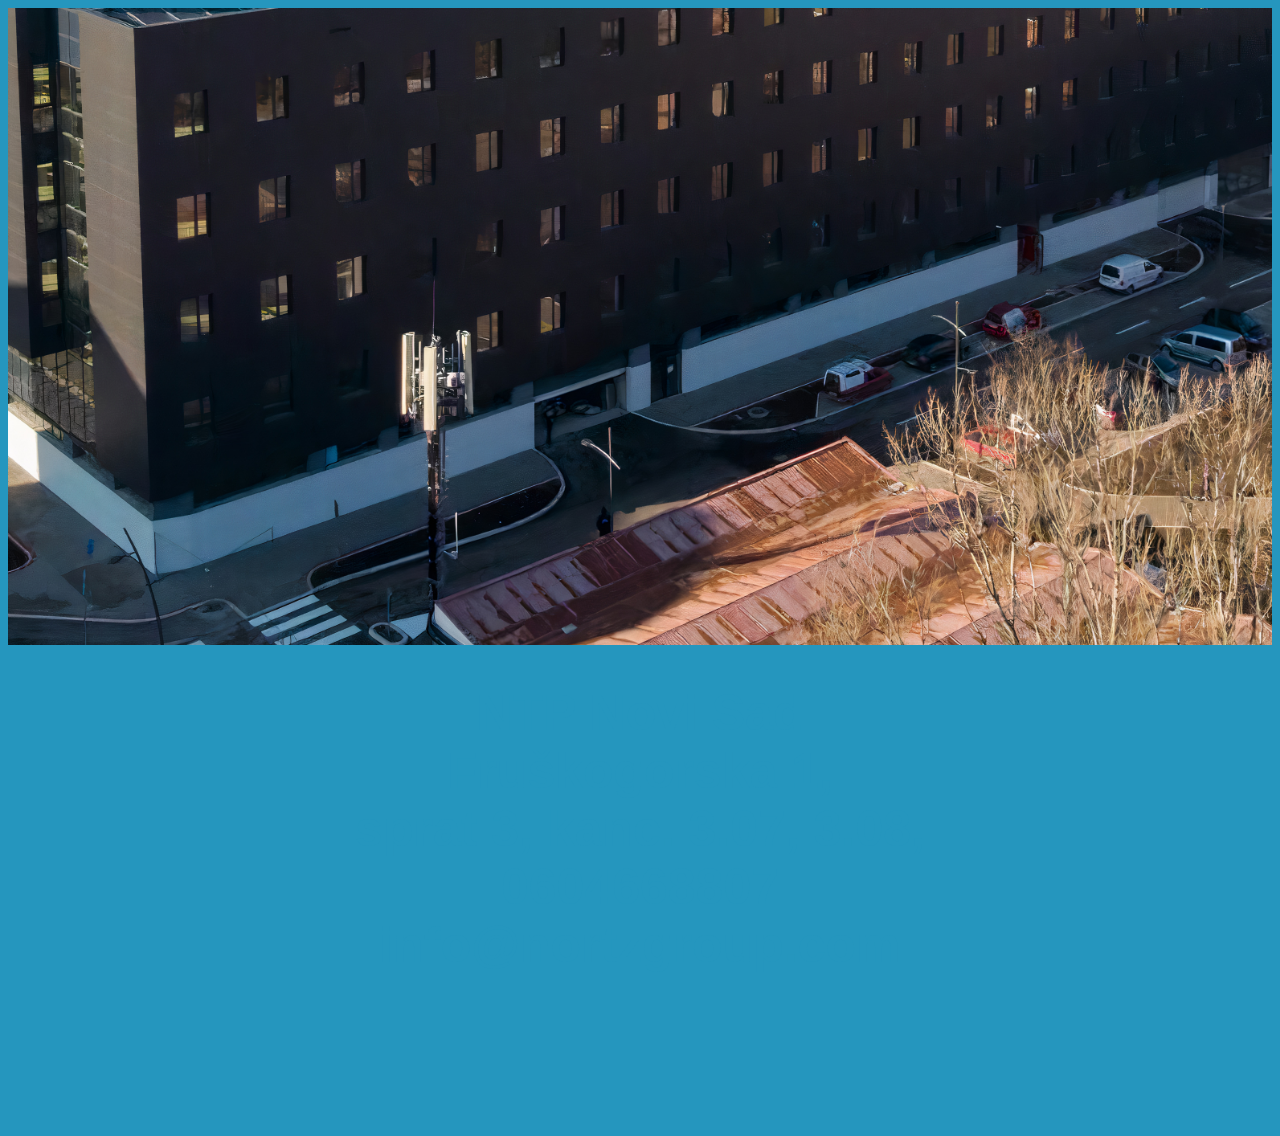
<file: contact.html>
<!DOCTYPE html>
<style>
    .hero-section {
        width: 100%;
        height: 70rem;
        overflow: hidden;
        position: relative;
      }
      
      .hero-section img {
        width: 100%;
        position: absolute;
        top: 0;
        left: 50%;
        
        transform: translate(-50%);
      }

      h1 {
        position: absolute;
        font-size: 90px;
        z-index: 1;
        color: #fff;
        font-family: sans-serif;
        font-weight: bolder;
        left: 50%;
        top: 650px;
        transform: translateX(-50%) ;
    }
        
</style>
<body style="background-color:#2596be">
<div class="hero-section" id="js-hero" >
    2
      <img src="./ntpcrop3_auto_x22_auto_x2final.jpg"
           alt="Image Alt"/>

          
</div>
<h1 style="text-align:center;font-size:50px;color:#2596be">
  NTP Novi Sad<br>
  Fruškogorska 1,<br>
   sprat 3, kanc. 3.07, 3.08,<br>
  0604668807<br>
  info@nortzgroup.com</h1>

  </body>
    <script src="https://code.jquery.com/jquery-3.3.1.slim.min.js"
2
        integrity="sha384-q8i/X+965DzO0rT7abK41JStQIAqVgRVzpbzo5smXKp4YfRvH+8abtTE1Pi6jizo"
3
        crossorigin="anonymous">
4
</script>
<script src="https://code.jquery.com/jquery-3.6.0.js" integrity="sha256-H+K7U5CnXl1h5ywQfKtSj8PCmoN9aaq30gDh27Xc0jk=" crossorigin="anonymous"></script>
<script>
    $(window).scroll(function() {
        var scroll = $(window).scrollTop();
        $("#js-hero img").css({
          width: (100 + scroll) + "%"
        })

        if (scrollY > 400) {
           
          $('h1').css({transform: 'translateY(' + -window.scrollY / 6 + 'px) translateX(-50%)'})
        
        
      }
      })
    
   
      $("html, body").animate({ scrollTop: $('html,body').prop("scrollHeight")}, 3000); 
   
       
   
     
      
</script>
</file>
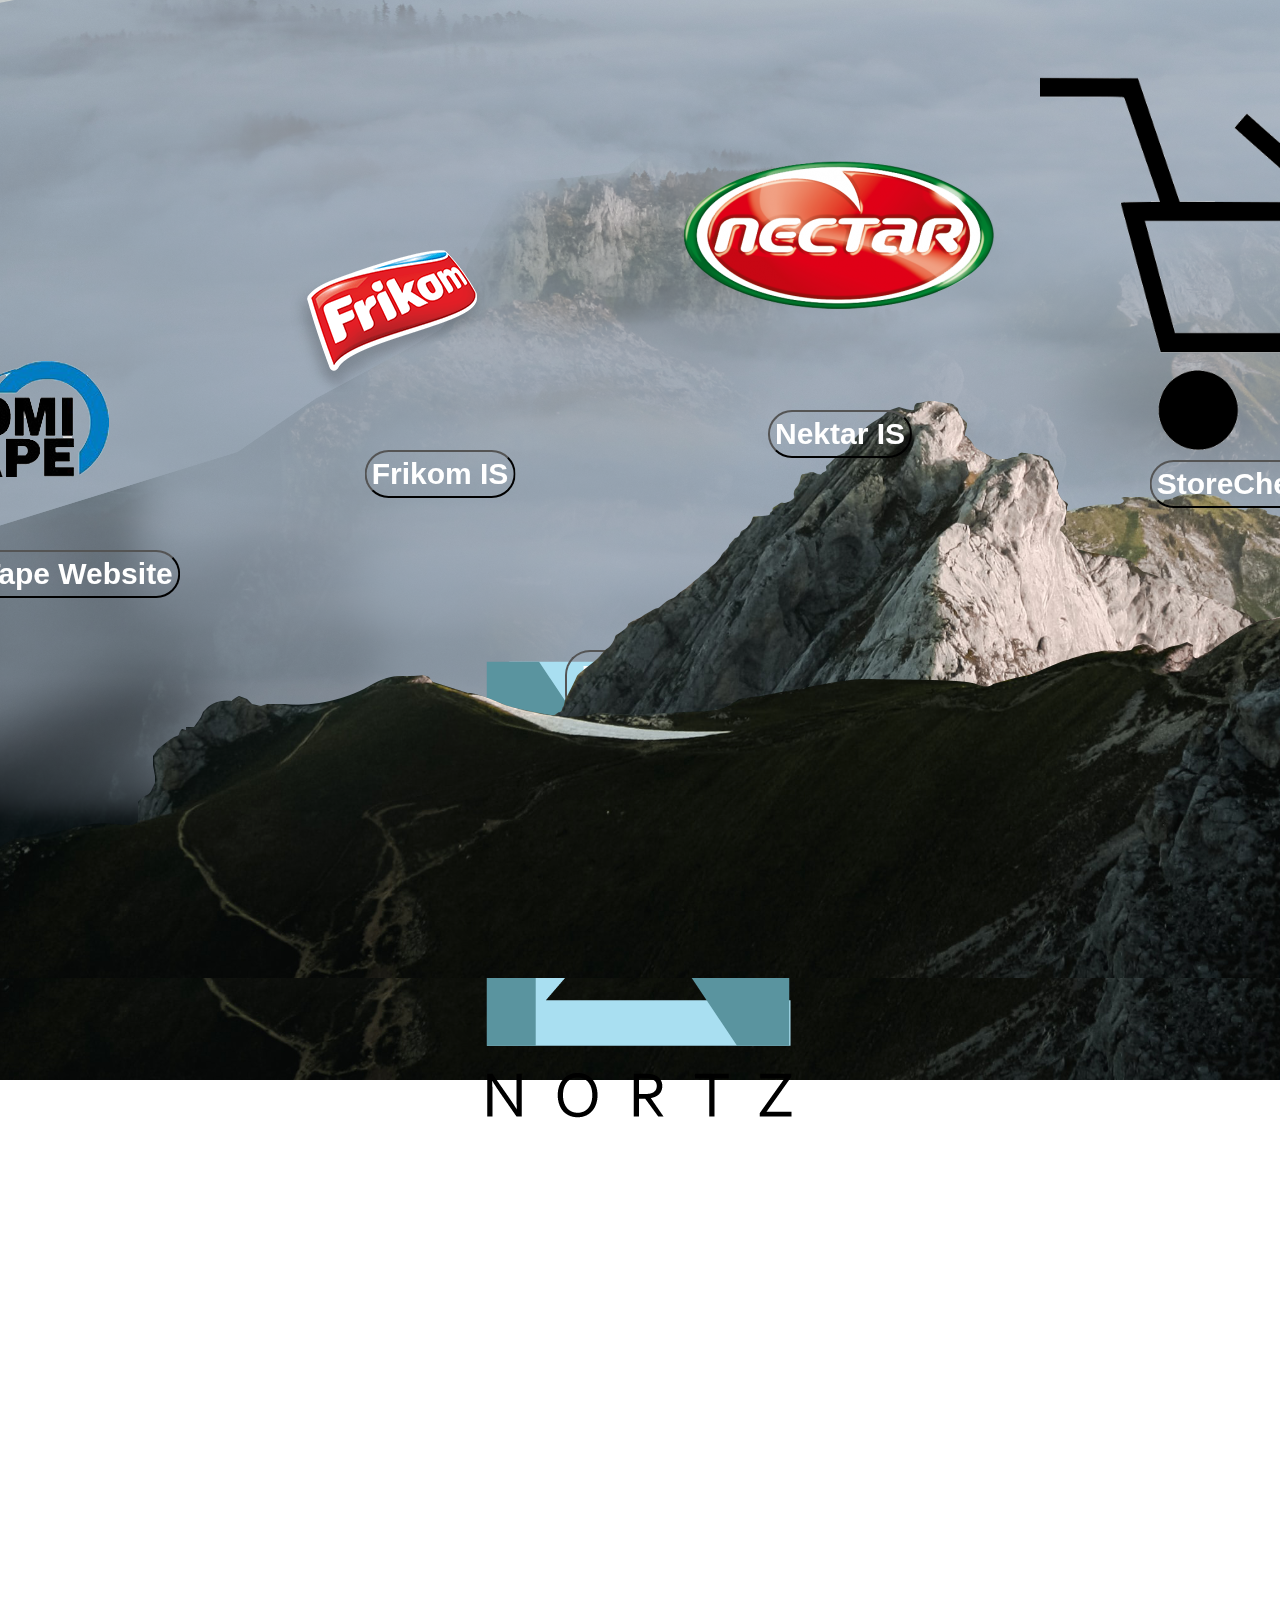
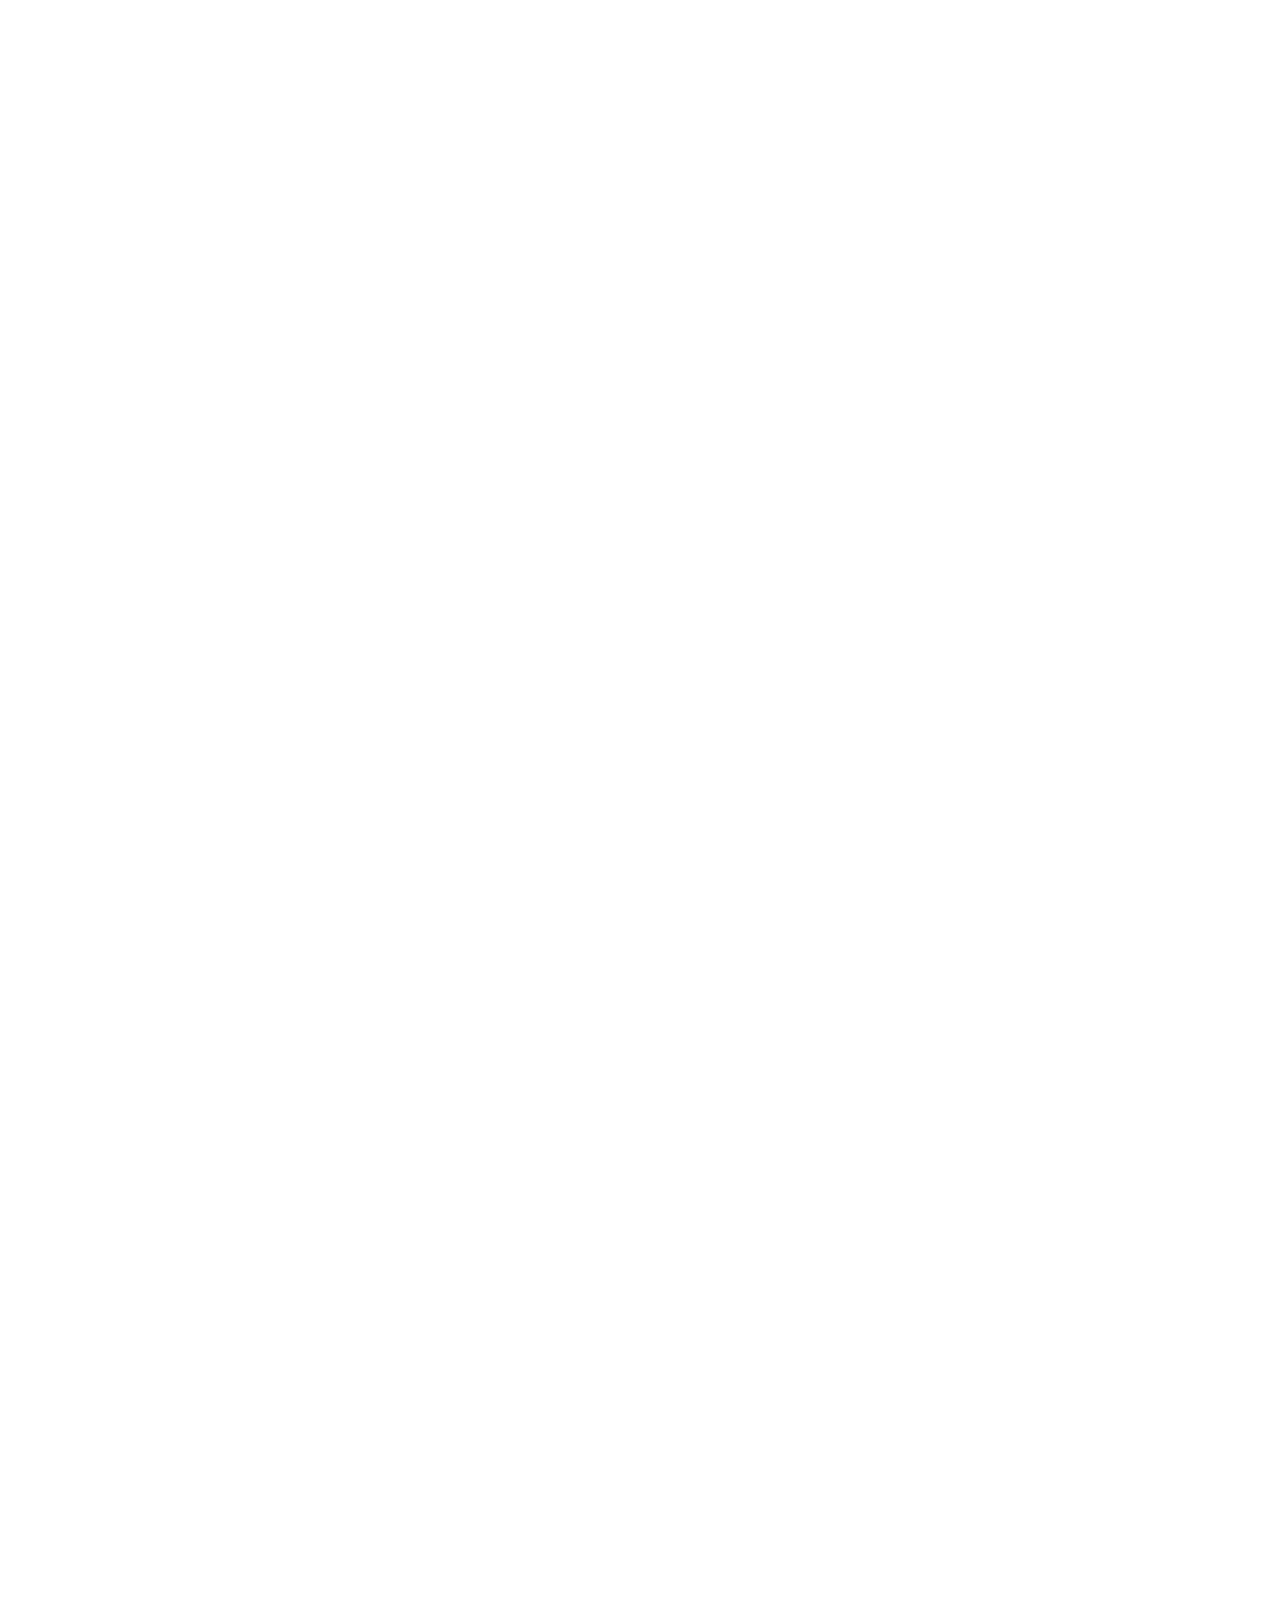
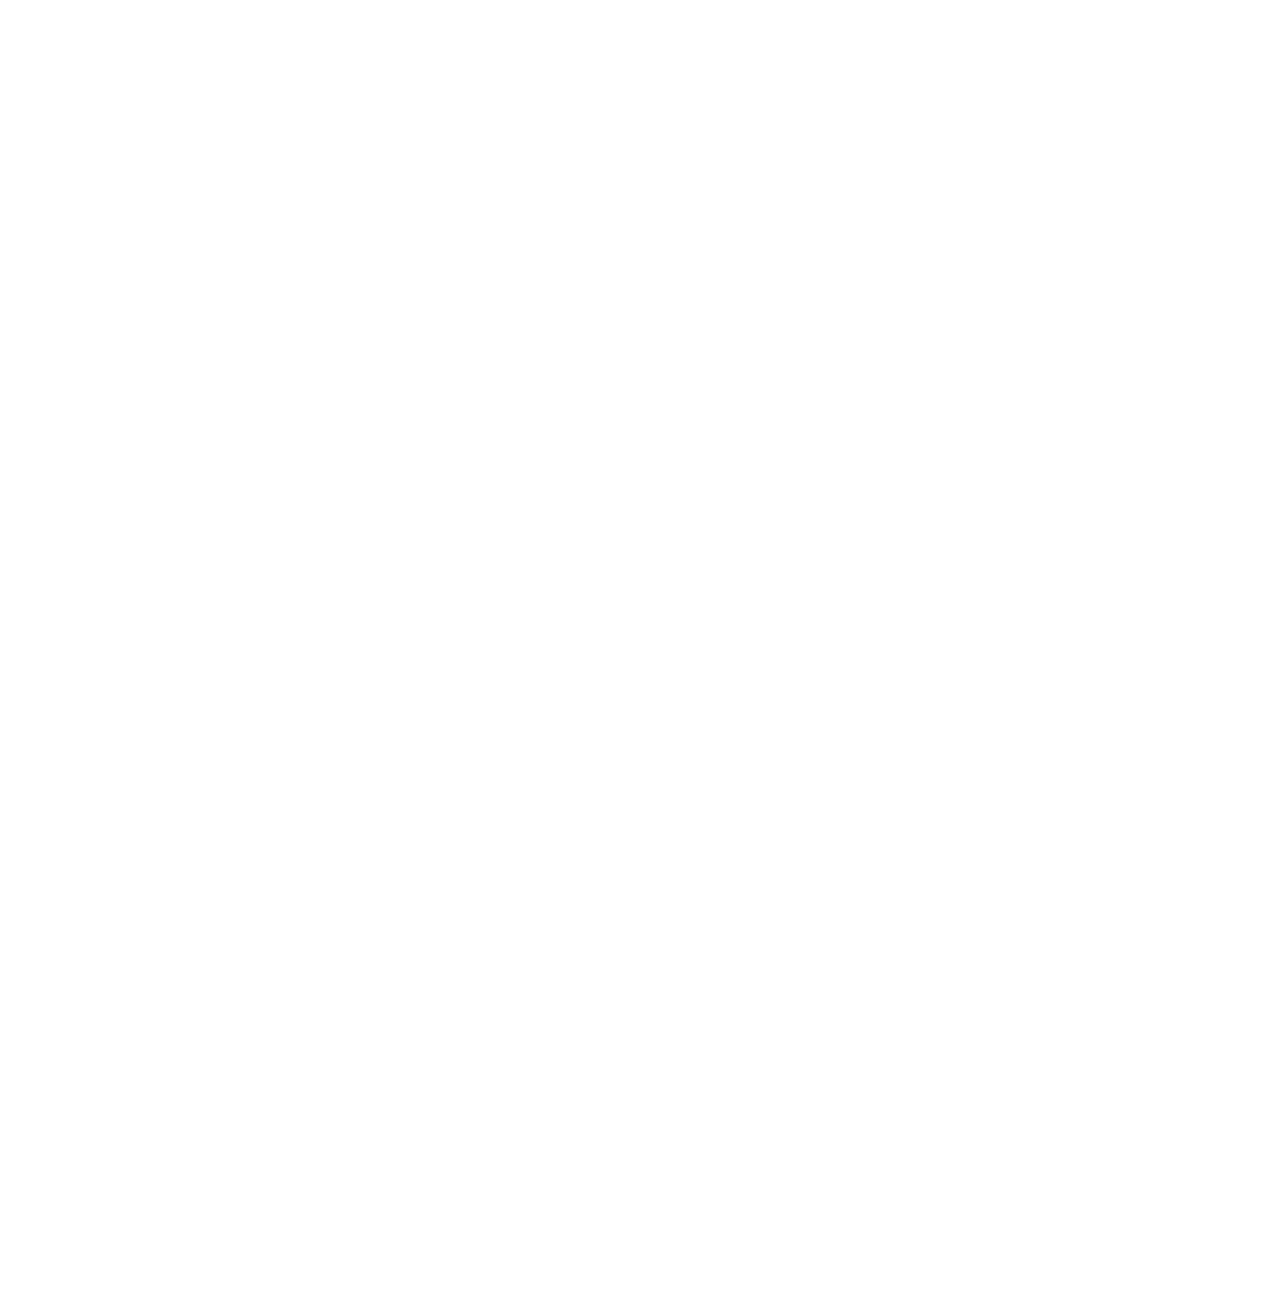
<file: projects.html>
<!DOCTYPE html>
<html lang="en">
<head>
    <meta charset="UTF-8">
    <meta http-equiv="X-UA-Compatible" content="IE=edge">
    <meta name="viewport" content="width=device-width, initial-scale=1.0">
    <link rel="icon" href="nortzlogo.png">
    <link rel="stylesheet" href="css/style.css">
    <title>Nortz</title>
</head>
<body>

    <div class="container">
        <div class="bg_1"></div>
        <div class="bg_2"></div>
        <div class="bg_3"></div>
       
        <div class="bg_5"></div>
        
        

        <div class="bg_9">
            
            <button type="button" class="imagebutton"  style="background:url('./domi-logo.png') no-repeat;"></button> 
            <button type="button" class="projectbutton" onclick="location.href='https://www.domitape.co.rs/';">DomiTape Website</button>
         </div>

     <div class="bg_10">
         <button type="button" class="imagebutton"  style="background:url('./frikom2.png') no-repeat;margin-left:10x;width:300px;height:200px"></button>
         <button type="button" class="projectbutton" style="pointer-events: none;">Frikom IS</button>
         </div>
    
        <div class="bg_11">
            <button type="button" class="imagebutton"  style="background:url('./nektar.png') no-repeat; width:400px; height:170px"></button>
            <button type="button" class="projectbutton" style="margin-top:60px;pointer-events: none;">Nektar IS</button>
         </div>

         <div class="bg_20">
            <button type="button" class="imagebutton"  style="background:url('./storecheckpng.png') no-repeat; width:400px; height:400px; background-size:cover"></button>
            <button type="button" class="projectbutton" style="margin-top:210px;pointer-events: none;">StoreCheck</button>
         </div>

         <div class="bg_12" style="background:url('./codeex2.jpg') no-repeat">
            
         </div>

         

         
         
         
      
      <!--<h1>Our clients</h1>-->  

      <img src="./nortzlogo.png" class="logodiv" alt="Nortz logo">

     <div id="kontaktbtn" style="margin-top:300px" >
        <button type="button" style="width:150px; height:70px; font-size:20px;" onclick="location.href='./contact.html'">Become our client</button>.
     </div>

        

       
        
    </div>

    <script src="https://code.jquery.com/jquery-3.6.0.js" integrity="sha256-H+K7U5CnXl1h5ywQfKtSj8PCmoN9aaq30gDh27Xc0jk=" crossorigin="anonymous"></script>
    <script src="js/main.js"></script>
    <script>

   
   
           $("html, body").animate({ scrollTop: $('html,body').prop("scrollHeight")}, 3000); 
   
       
   
       </script>
</body>
</html>
</file>
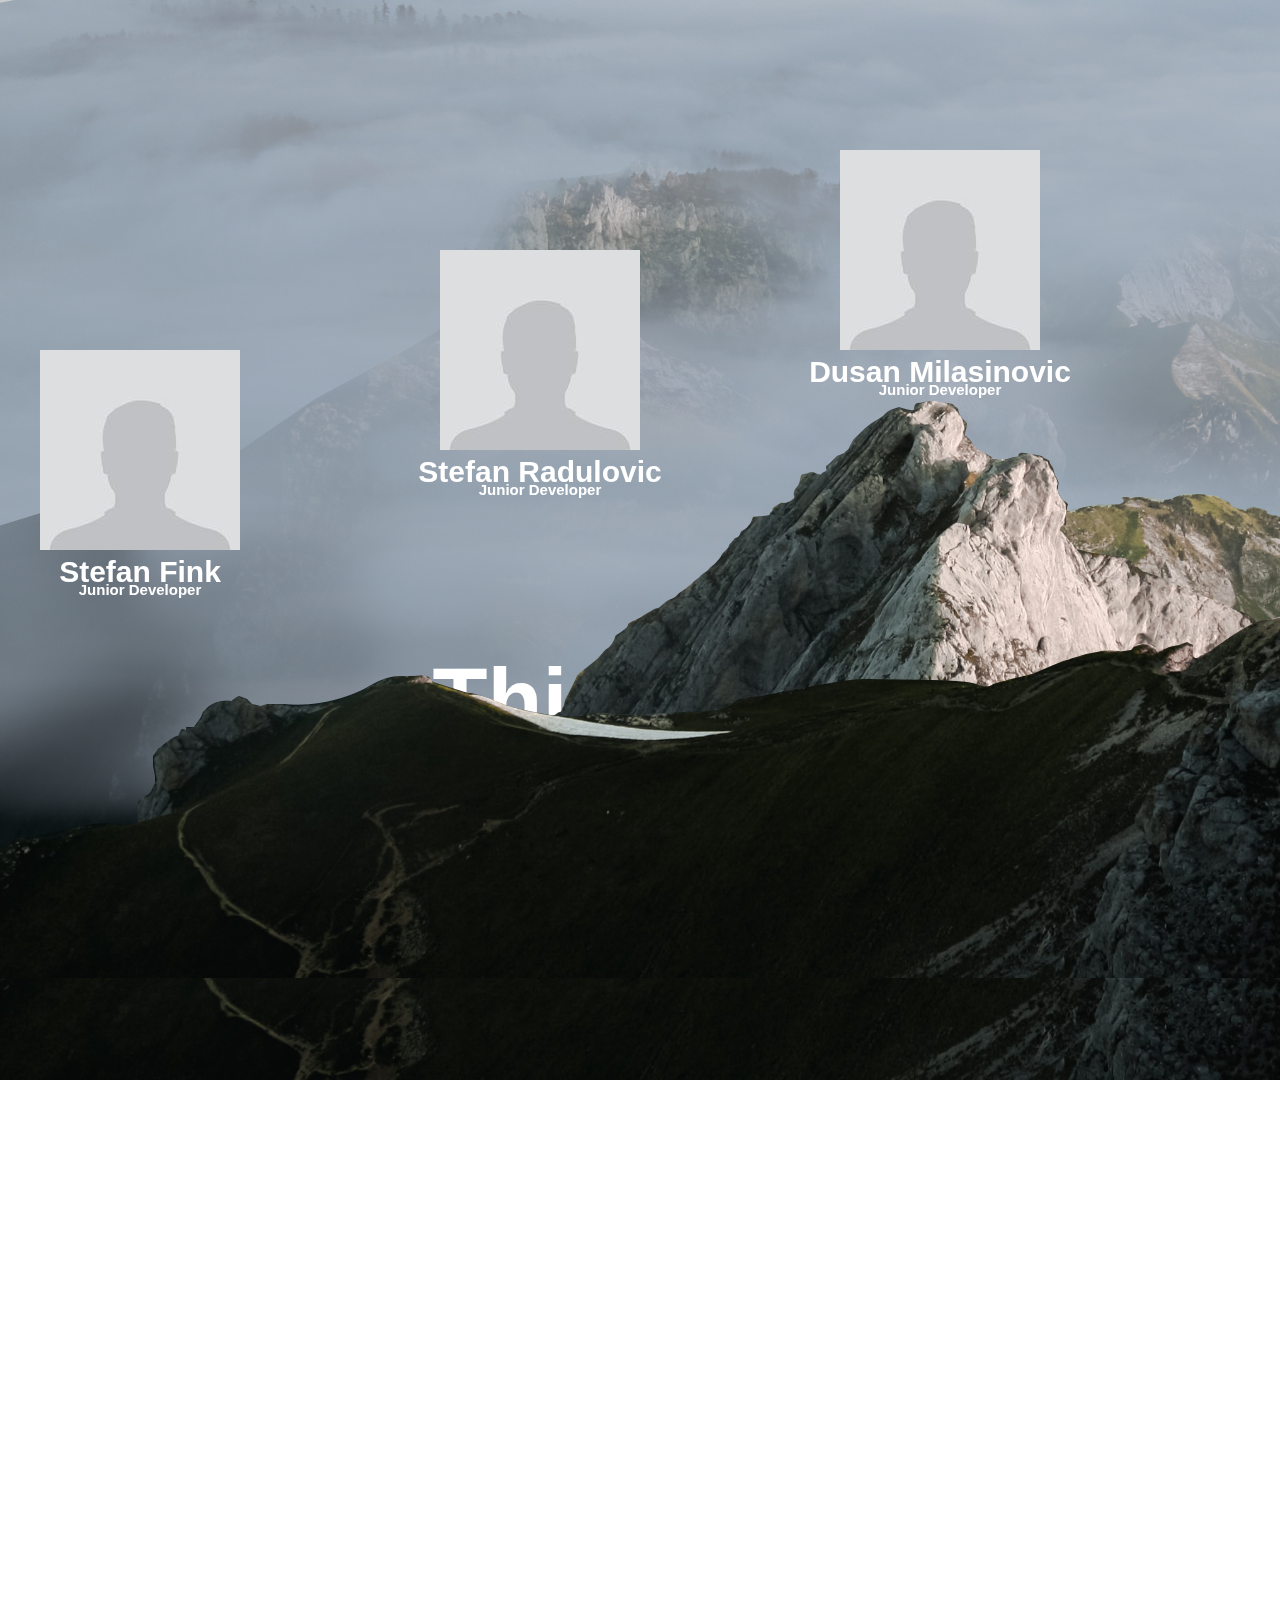
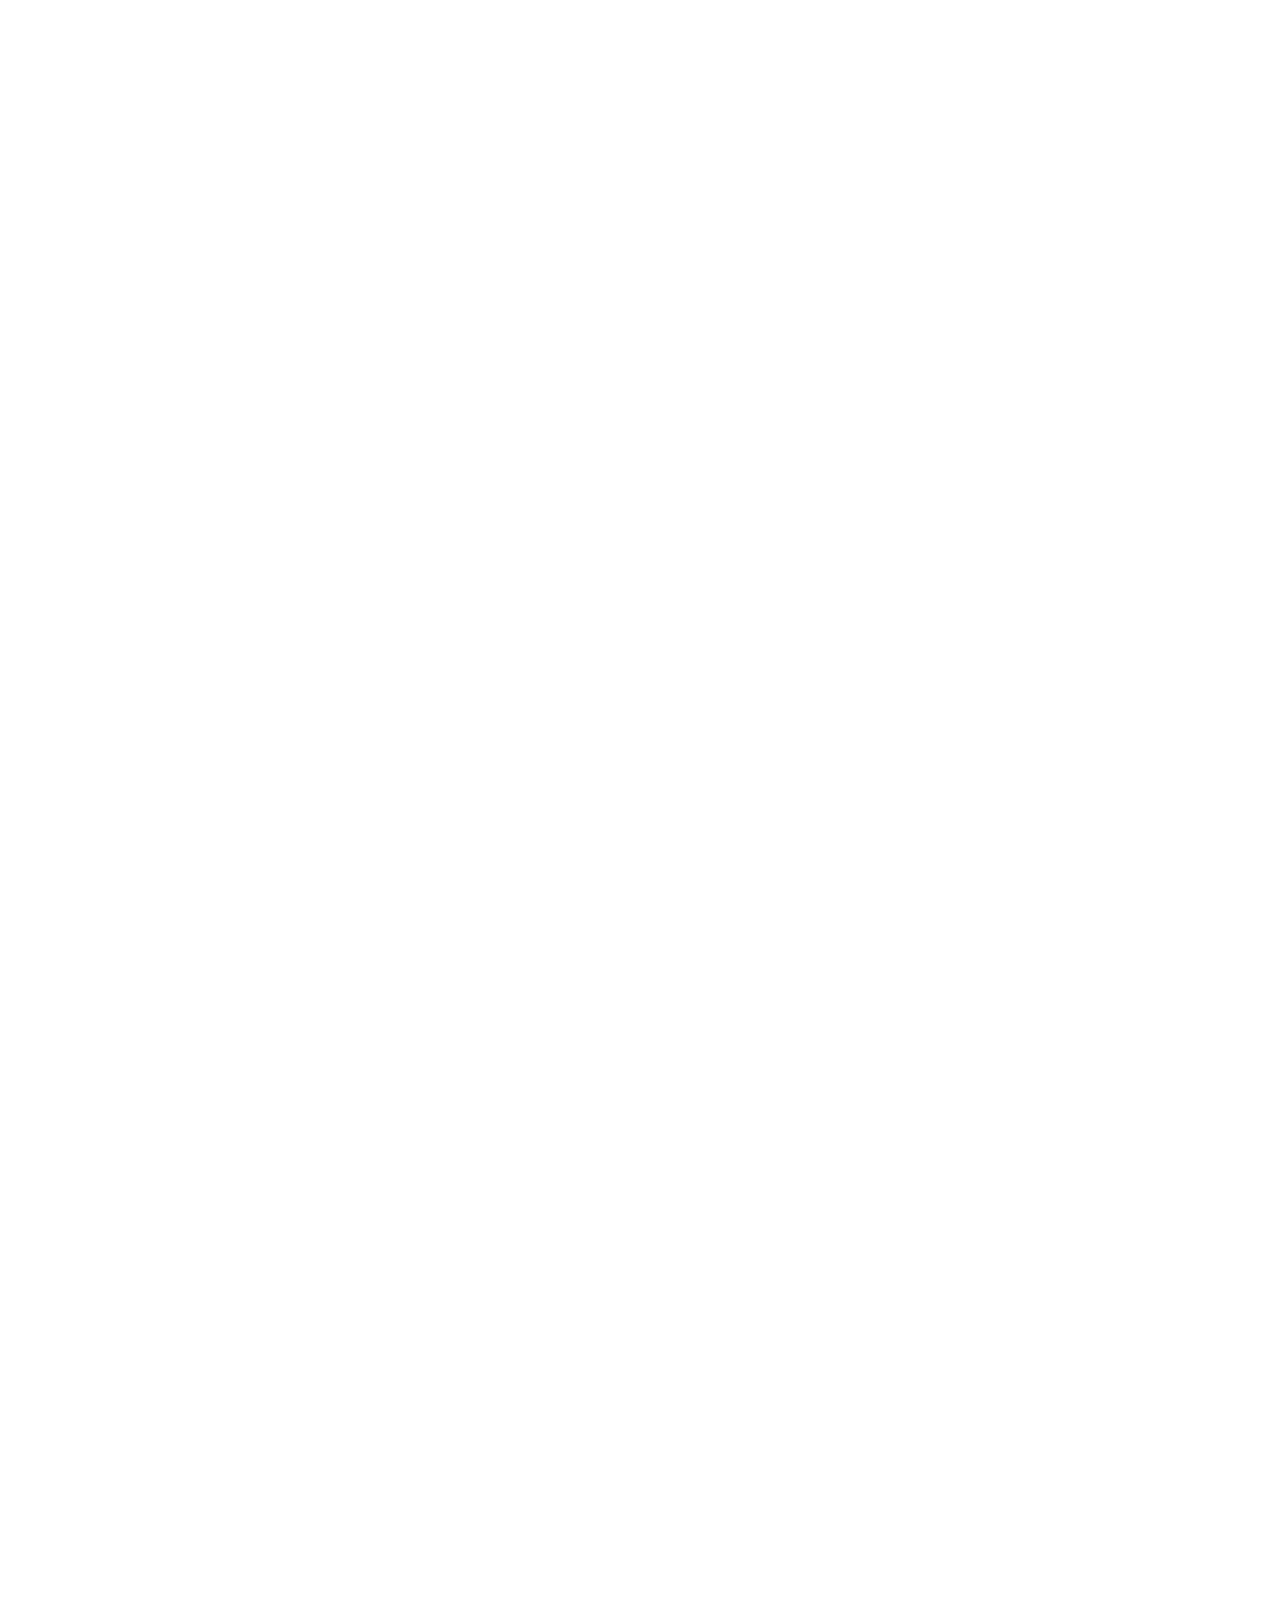
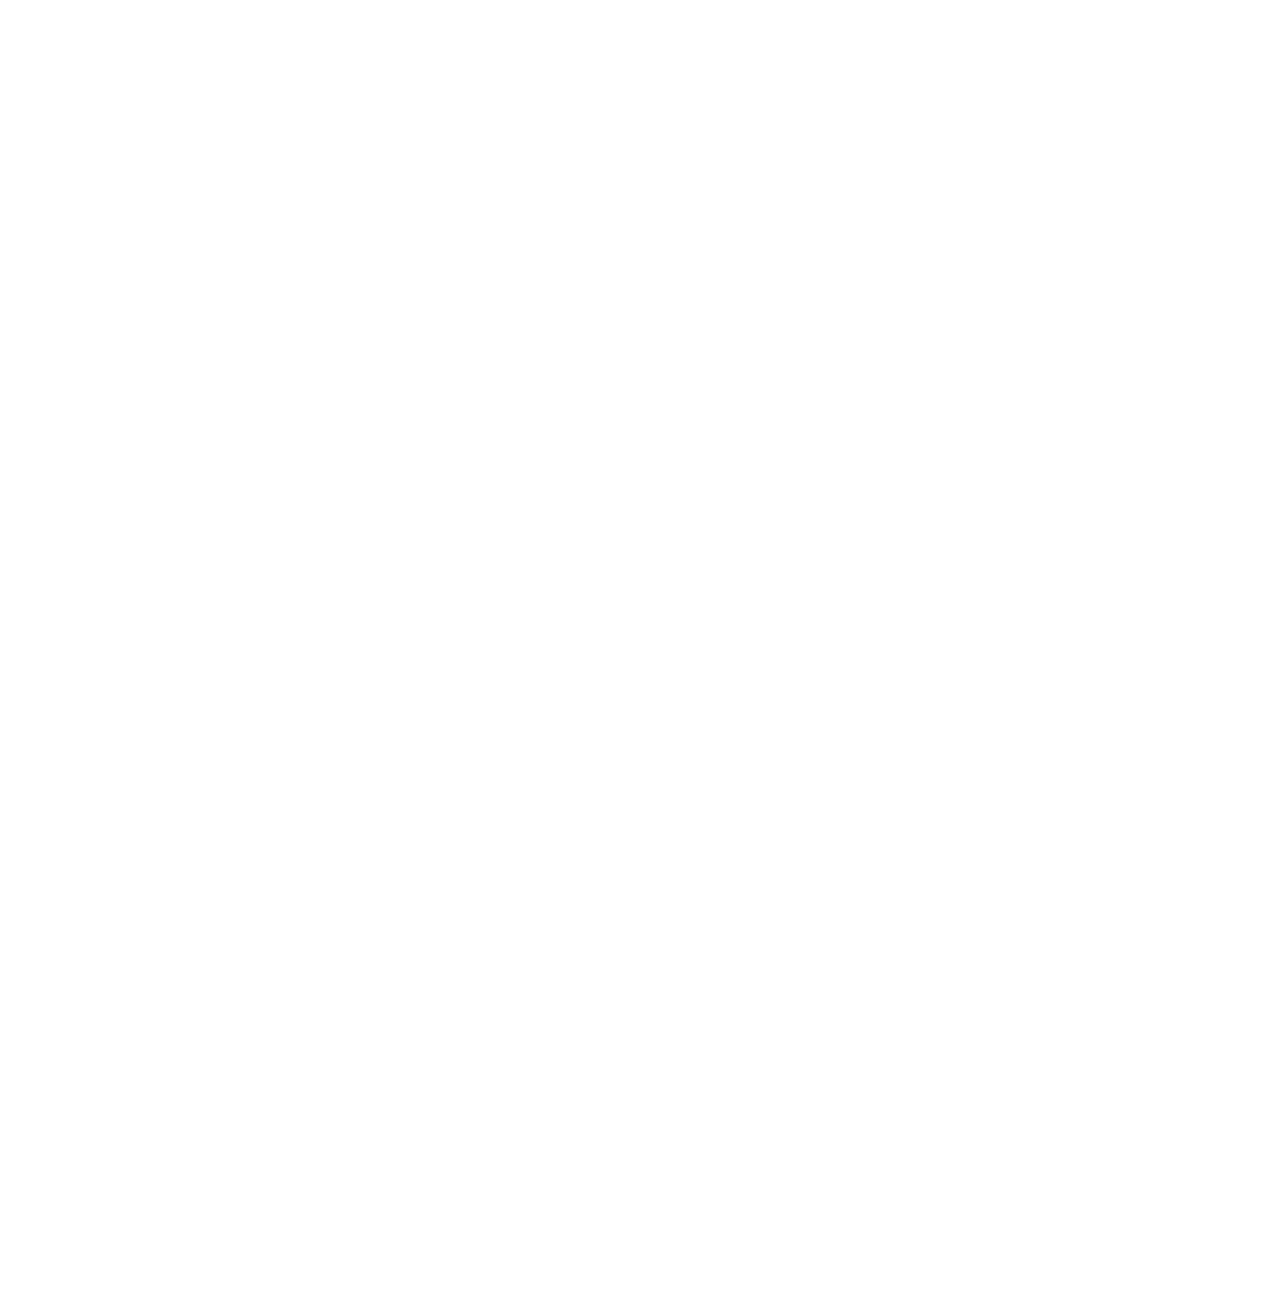
<file: team.html>
<!DOCTYPE html>
<html lang="en">
<head>
    <meta charset="UTF-8">
    <meta http-equiv="X-UA-Compatible" content="IE=edge">
    <meta name="viewport" content="width=device-width, initial-scale=1.0">
    <link rel="stylesheet" href="css/style.css">
    <title>Nortz</title>
</head>
<body>

    <div class="container">
        <div class="bg_1"></div>
        <div class="bg_2"></div>
        <div class="bg_3"></div>
       
        <div class="bg_5"></div>
        
        

  <!--      <div class="bg_9">
            
            <button type="button" class="imagebutton"  style="background:url('./avatar.jpg') no-repeat;  width:150px;height:150px;margin-top:100px"></button> 
            <button type="button" class="projectbutton" style=" pointer-events: none;border:none;margin-top:150px">Miloš Milašinović</button>
            <button type="button" class="projectbutton" style=" pointer-events: none;border:none; margin-top:2%;font-size : 15px;margin-top:200px" >CEO</button>
         </div>

         <div class="bg_10">
         <button type="button" class="imagebutton"  style="background:url('./avatar.jpg') no-repeat;  width:150px;height:150px"></button>
         <button type="button" class="projectbutton" style=" pointer-events: none; border:none;"  onclick="location.href='./projects.html'">Andrej Katin</button>
         <button type="button" class="projectbutton" style=" pointer-events: none;border:none; margin-top:2%;font-size : 15px;">Backend Developer</button>
        </div>
    
        <div class="bg_11">
            <button type="button" class="imagebutton"  style="background:url('./avatar.jpg') no-repeat;  width:150px;height:150px"></button>
            <button type="button" class="projectbutton" style=" pointer-events: none; border:none"  >Danilo Nikolić</button>
            <button type="button" class="projectbutton" style=" pointer-events: none;border:none; margin-top:2%;font-size : 15px;">Frontent Developer</button>
         </div>-->

         <div class="bg_13">
            <button type="button" class="imagebutton"  style="background:url('./avatar.jpg') no-repeat;  width:200px;height:200px"></button>
            <button type="button" class="projectbutton" style=" pointer-events: none; border:none" >Stefan Fink</button>
            <button type="button" class="projectbutton" style=" pointer-events: none;border:none; margin-top:2%;font-size : 15px;">Junior Developer</button>
         </div>

         <div class="bg_14">
            <button type="button" class="imagebutton"  style="background:url('./avatar.jpg') no-repeat;  width:200px;height:200px"></button>
            <button type="button" class="projectbutton" style=" pointer-events: none; border:none" >Stefan Radulovic</button>
            <button type="button" class="projectbutton" style=" pointer-events: none;border:none; margin-top:2%;font-size : 15px;">Junior Developer</button>
         </div>

         <div class="bg_15">
            <button type="button" class="imagebutton"  style="background:url('./avatar.jpg') no-repeat;  width:200px;height:200px"></button>
            <button type="button" class="projectbutton" style=" pointer-events: none; border:none" >Dusan Milasinovic</button>
            <button type="button" class="projectbutton" style=" pointer-events: none;border:none; margin-top:2%;font-size : 15px;">Junior Developer</button>
         </div>

         <div class="bg_12" style="background:url('./codeex2.jpg') no-repeat">
            
         </div>

         

         
         
         
       <!-- <div class="bg_9"></div>-->
        <h1>This is us</h1>
     

        

       
        
    </div>
    
    <script src="https://code.jquery.com/jquery-3.6.0.js" integrity="sha256-H+K7U5CnXl1h5ywQfKtSj8PCmoN9aaq30gDh27Xc0jk=" crossorigin="anonymous"></script>
    <script src="js/main.js"></script>
</body>
</html>
</file>
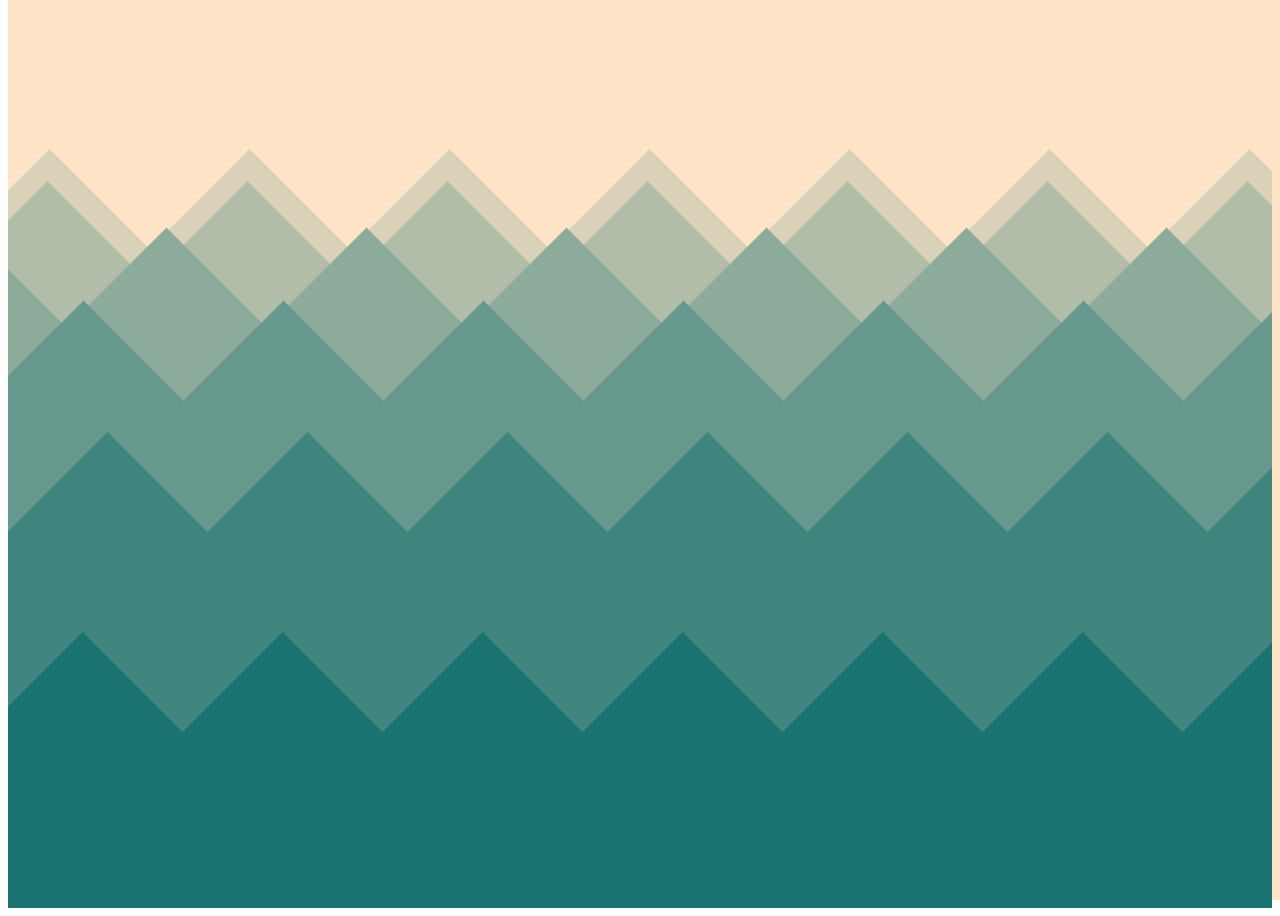
<file: test.html>
<!DOCTYPE html>
<html lang="en">
<style>
 
  .bg {
    position: absolute;
    height: 100%;
    width: 100%;
    top: 0px;
    z-index: 0;
    background-color: #ffe4c7;
  }
  
  .layer {
    position: fixed;
    top: 0px;
    margin: auto;
    width: 100%;
    z-index: 100;
    min-height: 400px;
    top: 0;
    left: 0;
    right: 0;
    bottom: 0;
    background-position: top center;
    background-repeat: no-repeat;
  }
  
  .parallax {
    height: 100vh;
    overflow-x: hidden;
    overflow-y: scroll;
    perspective: 1px;
  }
  
  .parallax-group {
    position: relative;
    height: 100vh;
    transform-style: preserve-3d;
  }
  
  .parallax-group div:nth-child(1) {
    background-color: #ffe4c7;
    margin-top: 600px;
    background-color: #d9d1b8;
    transform: translateZ(-12px) scale(13);
  }
  .parallax-group div:nth-child(1):before {
    content: "";
    width: 100%;
    height: 200px;
    position: absolute;
    bottom: 100%;
    left: 0;
    background-image: linear-gradient(135deg, transparent 66%, #d9d1b8 66.01%), linear-gradient(45deg, #d9d1b8 34%, transparent 34.01%);
    background-position: 241px 0px;
    background-size: 200px 100%;
    background-repeat: repeat-x;
  }
  
  .parallax-group div:nth-child(2) {
    background-color: #ffe4c7;
    margin-top: 900px;
    background-color: #b3beaa;
    transform: translateZ(-10px) scale(11);
  }
  .parallax-group div:nth-child(2):before {
    content: "";
    width: 100%;
    height: 200px;
    position: absolute;
    bottom: 100%;
    left: 0;
    background-image: linear-gradient(135deg, transparent 66%, #b3beaa 66.01%), linear-gradient(45deg, #b3beaa 34%, transparent 34.01%);
    background-position: 39px 0px;
    background-size: 200px 100%;
    background-repeat: repeat-x;
  }
  
  .parallax-group div:nth-child(3) {
    background-color: #ffe4c7;
    margin-top: 1200px;
    background-color: #8cab9b;
    transform: translateZ(-8px) scale(9);
  }
  .parallax-group div:nth-child(3):before {
    content: "";
    width: 100%;
    height: 200px;
    position: absolute;
    bottom: 100%;
    left: 0;
    background-image: linear-gradient(135deg, transparent 66%, #8cab9b 66.01%), linear-gradient(45deg, #8cab9b 34%, transparent 34.01%);
    background-position: 158px 0px;
    background-size: 200px 100%;
    background-repeat: repeat-x;
  }
  
  .parallax-group div:nth-child(4) {
    background-color: #ffe4c7;
    margin-top: 1500px;
    background-color: #66988d;
    transform: translateZ(-6px) scale(7);
  }
  .parallax-group div:nth-child(4):before {
    content: "";
    width: 100%;
    height: 200px;
    position: absolute;
    bottom: 100%;
    left: 0;
    background-image: linear-gradient(135deg, transparent 66%, #66988d 66.01%), linear-gradient(45deg, #66988d 34%, transparent 34.01%);
    background-position: 75px 0px;
    background-size: 200px 100%;
    background-repeat: repeat-x;
  }
  
  .parallax-group div:nth-child(5) {
    background-color: #ffe4c7;
    margin-top: 1800px;
    background-color: #40867e;
    transform: translateZ(-4px) scale(5);
  }
  .parallax-group div:nth-child(5):before {
    content: "";
    width: 100%;
    height: 200px;
    position: absolute;
    bottom: 100%;
    left: 0;
    background-image: linear-gradient(135deg, transparent 66%, #40867e 66.01%), linear-gradient(45deg, #40867e 34%, transparent 34.01%);
    background-position: 299px 0px;
    background-size: 200px 100%;
    background-repeat: repeat-x;
  }
  
  .parallax-group div:nth-child(6) {
    background-color: #ffe4c7;
    margin-top: 2100px;
    background-color: #1a7370;
    transform: translateZ(-2px) scale(3);
  }
  .parallax-group div:nth-child(6):before {
    content: "";
    width: 100%;
    height: 200px;
    position: absolute;
    bottom: 100%;
    left: 0;
    background-image: linear-gradient(135deg, transparent 66%, #1a7370 66.01%), linear-gradient(45deg, #1a7370 34%, transparent 34.01%);
    background-position: 274px 0px;
    background-size: 200px 100%;
    background-repeat: repeat-x;
  }
  
  .content {
    position: relative;
    background-color: transparent;
    font-family: "Arial";
    letter-spacing: 10px;
    text-transform: uppercase;
    line-height: 40px;
    z-index: 10;
    width: 100%;
    font-size: 15px;
    text-align: center;
    color: white;
    margin-top: 1000px;
    transform: translateZ(-2px) scale(3);
  }
  
  .fill {
    height: 80%;
  }
 
  
</style>
<body>
  <div class="bg"></div>
  <div class="parallax">
    <div class="parallax-group">
      <div class="layer"></div>
      <div class="layer"></div>
      <div class="layer"></div>
      <div class="layer"></div>
      <div class="layer"></div>
      <div class="layer fill"></div>
    </div>
    <div class="content">
      <h1>Parallax Scrolling</h1>
      <p>Using only CSS</p>
    </div>
  </div>
</body>
<script src="https://code.jquery.com/jquery-3.6.0.js" integrity="sha256-H+K7U5CnXl1h5ywQfKtSj8PCmoN9aaq30gDh27Xc0jk=" crossorigin="anonymous"></script>
<script>
  $('#parallax').parallax({
    invertX: true,
    invertY: true,
    scalarX: 10,
     frictionY: .1
  });
  
  
  particlesJS("particles-js", {
    "particles": {
      "number": {
        "value": 120,
        "density": {
          "enable": true,
          "value_area": 800
        }
      },
      "color": {
        "value": "#ffffff"
      },
      "shape": {
        "type": "circle",
        "stroke": {
          "width": 0,
          "color": "#000000"
        },
        "polygon": {
          "nb_sides": 5
        },
        "image": {
          "src": "img/github.svg",
          "width": 100,
          "height": 100
        }
      },
      "opacity": {
        "value": 0.5,
        "random": false,
        "anim": {
          "enable": false,
          "speed": 1,
          "opacity_min": 0.1,
          "sync": false
        }
      },
      "size": {
        "value": 3,
        "random": true,
        "anim": {
          "enable": false,
          "speed": 40,
          "size_min": 0.1,
          "sync": false
        }
      },
      "line_linked": {
        "enable": true,
        "distance": 150,
        "color": "#ffffff",
        "opacity": 0.4,
        "width": 1
      },
      "move": {
        "enable": true,
        "speed": 6,
        "direction": "none",
        "random": false,
        "straight": false,
        "out_mode": "out",
        "bounce": false,
        "attract": {
          "enable": false,
          "rotateX": 600,
          "rotateY": 1200
        }
      }
    },
    "interactivity": {
      "detect_on": "canvas",
      "events": {
        "onhover": {
          "enable": true,
          "mode": "grab"
        },
        "onclick": {
          "enable": true,
          "mode": "push"
        },
        "resize": true
      },
      "modes": {
        "grab": {
          "distance": 140,
          "line_linked": {
            "opacity": 1
          }
        },
        "bubble": {
          "distance": 400,
          "size": 40,
          "duration": 2,
          "opacity": 8,
          "speed": 3
        },
        "repulse": {
          "distance": 200,
          "duration": 0.4
        },
        "push": {
          "particles_nb": 4
        },
        "remove": {
          "particles_nb": 2
        }
      }
    },
    "retina_detect": true
  });
</script>
</file>
<file: css/style.css>
* {
    margin: 0;
    padding: 0;
    box-sizing: border-box;
}

body {
    height: 500vh;

}

.container {
    width: 100%;
    perspective: 500px;
    position: fixed;
    
   
}

.contactbgd{
    background-image: url('../ntpcrop1.jpg');
    width:1500px;
    height:1000px;
}

.logo-zoom{ height:200vh;}
.logo-zoom img{ margin:30vh auto 0px; display:flex; position: fixed; left:0px; right:0px; z-index:1; transition:0.3s;}

.bg_1 {
    width: 100%;
    height: 120vh;
    background-image: url('../images/eddy-billard-wUcz4I1LiPA-unsplash.png');
    transform: translateZ(0px);
    top: 0;
    position: absolute;
    left: 0;
    perspective: 500px;
    
}

.bg_2 {
    position: absolute;
    width: 100%;
    height: 100vh;
    background-image: url('../images/6.png');
    background-repeat: no-repeat;
    perspective: 500px;
    transform: translateZ(0px);
    top: 290px;
    left: 0;
    z-index: 5;
    
}


.bg_3 {
    position: absolute;
    width: 100%;
    height: 100vh;
    background-image: url('../images/5.png');
    background-repeat: no-repeat;
    perspective: 500px;
    transform: translateZ(0px);
    z-index: 4;
    top: 400px;
    left: 460px;
    
}

.bg_4 {
    position: absolute;
    width: 100%;
    height: 100vh;
    background-image: url('../images/7.png');
    background-repeat: no-repeat;
    perspective: 500px;
    transform: translateZ(0px);
    z-index: 1;
    top: -150px;
    left: 0px;
    
}

.bg_5 {
    position: absolute;
    width: 100%;
    height: 100vh;
    background-image: url('../images/3.png');
    background-repeat: no-repeat;
    perspective: 500px;
    transform: translateZ(0px);
    z-index: 3;
    top: 465px;
    left: 900px;
    
}


.bg_6 {
    position: absolute;
    width: 100%;
    height: 100vh;
    background-image: url('../images/22.png');
    background-repeat: repeat-x;
    perspective: 500px;
    transform: translateZ(0px);
    z-index: 4;
    opacity: 0.4;
    top: 0;
    right: 0px;
   
}

.bg_7 {
    position: absolute;
    width: 100%;
    height: 100vh;
    background-image: url('../images/33.png');
    background-repeat: no-repeat;
    perspective: 500px;
    transform: translateZ(150px);
    z-index: 2;
    top: -100px;
    right: 0px;
    opacity: 0.5;
   
}

.bg_8 {
    position: absolute;
    width: 100%;
    height: 100vh;
    background-image: url('../images/22.png');
    background-repeat: no-repeat;
    perspective: 500px;
    transform: translateZ(150px);
    z-index: 3;
    top: -100px;
    right: 0px;
    opacity: 0.5;
    
}

.bg_9 {
    position: absolute;
    width: 100%;
    height: 10vh;
  background:none;
    background-repeat: no-repeat;
    perspective: 500px;
    transform: translateZ(0px);
    z-index: 100;
    top: -300px;
    right: 600px;
    
    opacity:1;

    

    
   
}
.bg_10 {
    position: absolute;
    width: 100%;
    height: 10vh;
    background:none;
    background-repeat: no-repeat;
    perspective: 500px;
    transform: translateZ(0px);
    z-index: 100;
    top: -400px;
    right: 200px;
    opacity:1;
    

    
    
}
.bg_11 {
    position: absolute;
    width: 100%;
    height: 10vh;
    background:none;
    background-repeat: no-repeat;
    perspective: 500px;
    transform: translateZ(0px);
    z-index: 100;
    top: -500px;
    right: -200px;
    opacity:1;
    
    
}

.bg_20 {
    position: absolute;
    width: 100%;
    height: 10vh;
    background:none;
    background-repeat: no-repeat;
    perspective: 500px;
    transform: translateZ(0px);
    z-index: 100;
    top: -600px;
    right: -600px;
    opacity:1;
    
    
}

/*.bg_12 {
    position: absolute;
    width: 100%;
    height: 100vh;
    background-image:url('../images/5.png');
    background-repeat: no-repeat;
    perspective: 500px;
    transform: translateZ(0px);
    z-index: 100;
    top: -600px;
    right: -400px;
    opacity:1;
    
    
} */

.bg_12 {
    position: absolute;
    width: 100%;
    height: 100vh;
    background: url('../images/codeex1.jpg');
    background-repeat: no-repeat;
    perspective: 500px;
    transform: translateZ(150px);
    z-index: 100;
    top: -500px;
    right: 200px;
    opacity: 0.5;
    
}



.bg_13 {
    position: absolute;
    width: 100%;
    height: 10vh;
  background:none;
    background-repeat: no-repeat;
    perspective: 500px;
    transform: translateZ(0px);
    z-index: 100;
    top: -300px;
    right: 500px;
    
    
    opacity:1;
    

    
   
}

.bg_14 {
    position: absolute;
    width: 100%;
    height: 10vh;
    background:none;
    background-repeat: no-repeat;
    perspective: 500px;
    transform: translateZ(0px);
    z-index: 100;
    top: -400px;
    right: 100px;
    opacity:1;

    
    
}

.bg_15 {
    position: absolute;
    width: 100%;
    height: 10vh;
    background:none;
    background-repeat: no-repeat;
    perspective: 500px;
    transform: translateZ(0px);
    z-index: 100;
    top: -500px;
    right: -300px;
    opacity:1;
    
    
}

h1 {
    position: absolute;
    font-size: 90px;
    z-index: 1;
    color: #fff;
    font-family: sans-serif;
    font-weight: bolder;
    left: 50%;
    top: 650px;
    transform: translateX(-50%) ;
}

button{
    position: absolute;
    background:none;
    font-size: 90px;
    z-index: 1;
    color: #fff;
   
    font-family: sans-serif;
    font-weight: bolder;
    left: 50%;
    top: 650px;
    transform: translateX(-50%) ;
    border-radius: 25px;
    padding:5px;
    opacity:1;
}



.imagebutton{
    position: absolute;
    background:none;
    background-size:100%;
    font-size: 90px;
    z-index: 10;
    color: #fff;
    font-family: sans-serif;
    font-weight: bolder;
    left: 50%;
    top: 650px;
    width:300px;
    height:300px;
    transform: translateX(-50%) ;
    border:none;
    border-radius:0px;
    float:left;
}

#kontaktbtn{
    display: flex;
  align-items: center;
  justify-content: center;
}

.inner1{
    float:left;
}

.inner2{
float:left;
clear:left;
}

.projectbutton{
    position: absolute;
    background:none;
    background-size:100%;
   
    font-size: 30px;
    z-index: 10;
    color: #fff;
    font-family: sans-serif;
    font-weight: bolder;
    left: 50%;
    top: 850px;
   
    transform: translateX(-50%) ;
    border-radius:0px;
    float:left;
    border-radius: 25px;
    padding:5px;
}

.logodiv{
    position: absolute;
   
    z-index: 1;
    float:left;

    left: 50%;
    top: 650px;
    transform: translateX(-50%) ;
}
</file>
